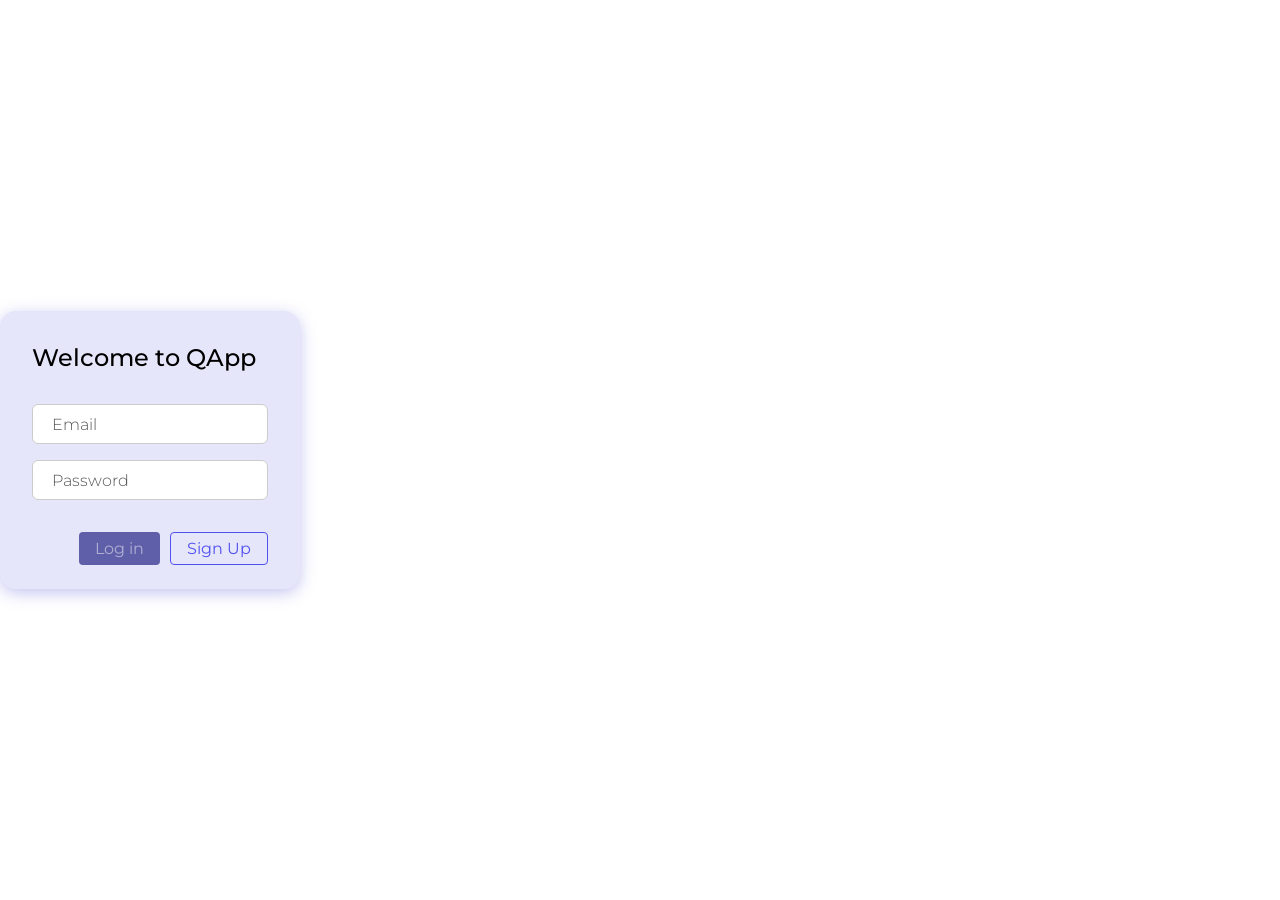
<file: frontend/index.html>
<!DOCTYPE html>
<html lang="en">
<head>
    <meta charset="UTF-8">
    <meta name="viewport" content="width=device-width, initial-scale=1.0">
    <title>welcome page</title>
    <link rel="stylesheet" href="style.css">
</head>
<body>
    <form class="form" id="loginForm">
        <div class="title">Welcome to QApp</div>
        <div class="input-error" id="regSuccessMsg" style="color: green;"></div>
        <div>
            <label id="email">
                <input type="email" autocomplete="email">
                <span>Email</span>
            </label>
            <div class="input-error">invalid email</div>
        </div>
        <label id="password">
            <input type="password" autocomplete="current-password">
            <span>Password</span>
        </label>
        <div class="form-actions">
            <button type="submit" class="button primary disable">Log in</button>
            <a href="/register" class="button secondary">Sign Up</a>
        </div>
    </form>

    <script type="module" src="script.js"></script>
</body>
</html>
</file>
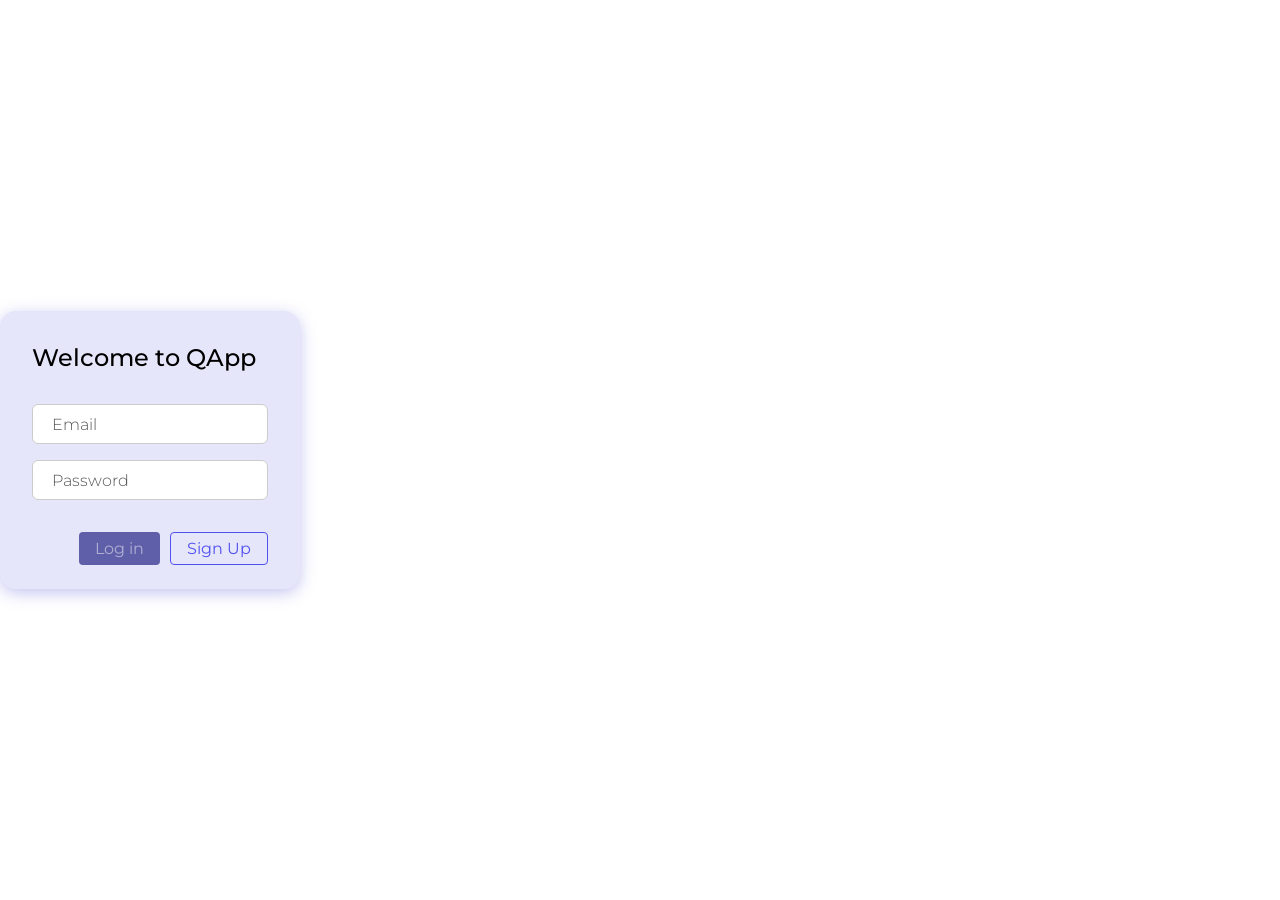
<file: queue-project/src/main/resources/static/index.html>
<!DOCTYPE html>
<html lang="en">
<head>
    <meta charset="UTF-8">
    <meta name="viewport" content="width=device-width, initial-scale=1.0">
    <title>Qapp</title>
    <link rel="stylesheet" href="style.css">
</head>
<body>
    <form class="form" id="loginForm">
        <div class="title">Welcome to QApp</div>
        <div class="input-success" id="regSuccessMsg"></div>
        <div class="input-error" id="loginError"></div>
        <div>
            <label id="email">
                <input type="email" autocomplete="email">
                <span>Email</span>
            </label>
            <div class="input-error">invalid email</div>
        </div>
        <label id="password">
            <input type="password" autocomplete="current-password">
            <span>Password</span>
        </label>
        <div class="form-actions">
            <button type="submit" class="button primary disable">Log in</button>
            <a href="/register" class="button secondary">Sign Up</a>
        </div>
    </form>

    <script type="module" src="script.js"></script>
</body>
</html>
</file>
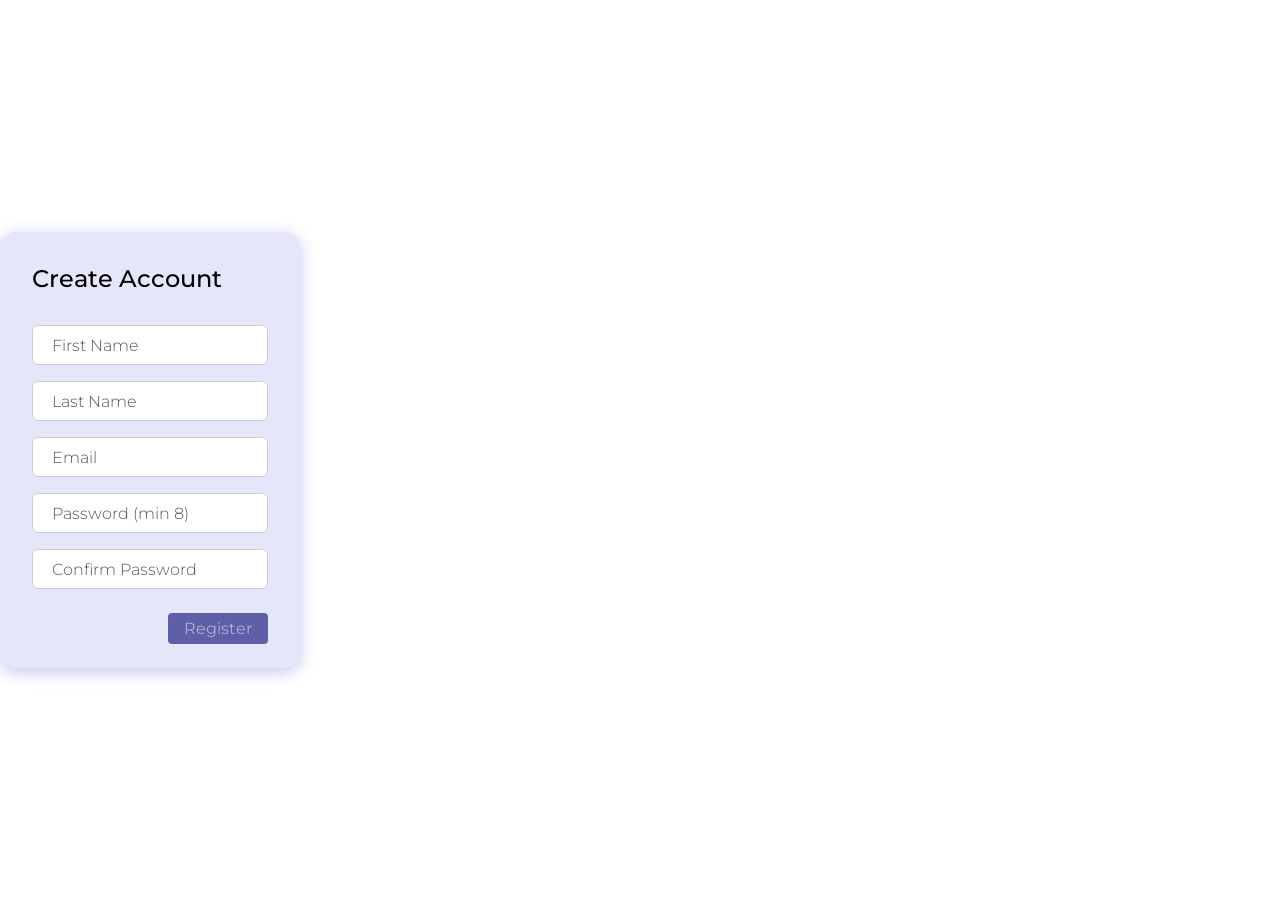
<file: frontend/reg.html>
<!DOCTYPE html>
<html lang="ru">
<head>
    <meta charset="UTF-8">
    <meta name="viewport" content="width=device-width, initial-scale=1.0">
    <title>Reg | QQueue</title>
    <link rel="stylesheet" href="style.css">
</head>
<body>
    <form class="form" id="regForm">
        <div class="title">Create Account</div>

        <label id="firstName">
            <input type="text" autocomplete="given-name" required>
            <span>First Name</span>
        </label>

        <label id="lastName">
            <input type="text" autocomplete="family-name" required>
            <span>Last Name</span>
        </label>

        <label id="email">
            <input type="email" autocomplete="email" required>
            <span>Email</span>
        </label>

        <label id="password">
            <input type="password" autocomplete="new-password" required>
            <span>Password (min 8)</span>
        </label>

        <label id="confirmPassword">
            <input type="password" autocomplete="new-password" required>
            <span>Confirm Password</span>
        </label>

        <div class="input-error"></div>
        <button type="submit" class="button disable">Register</button>
    </form>

    <script type="module" src="js/register.js"></script>
</body>
</html>
</file>
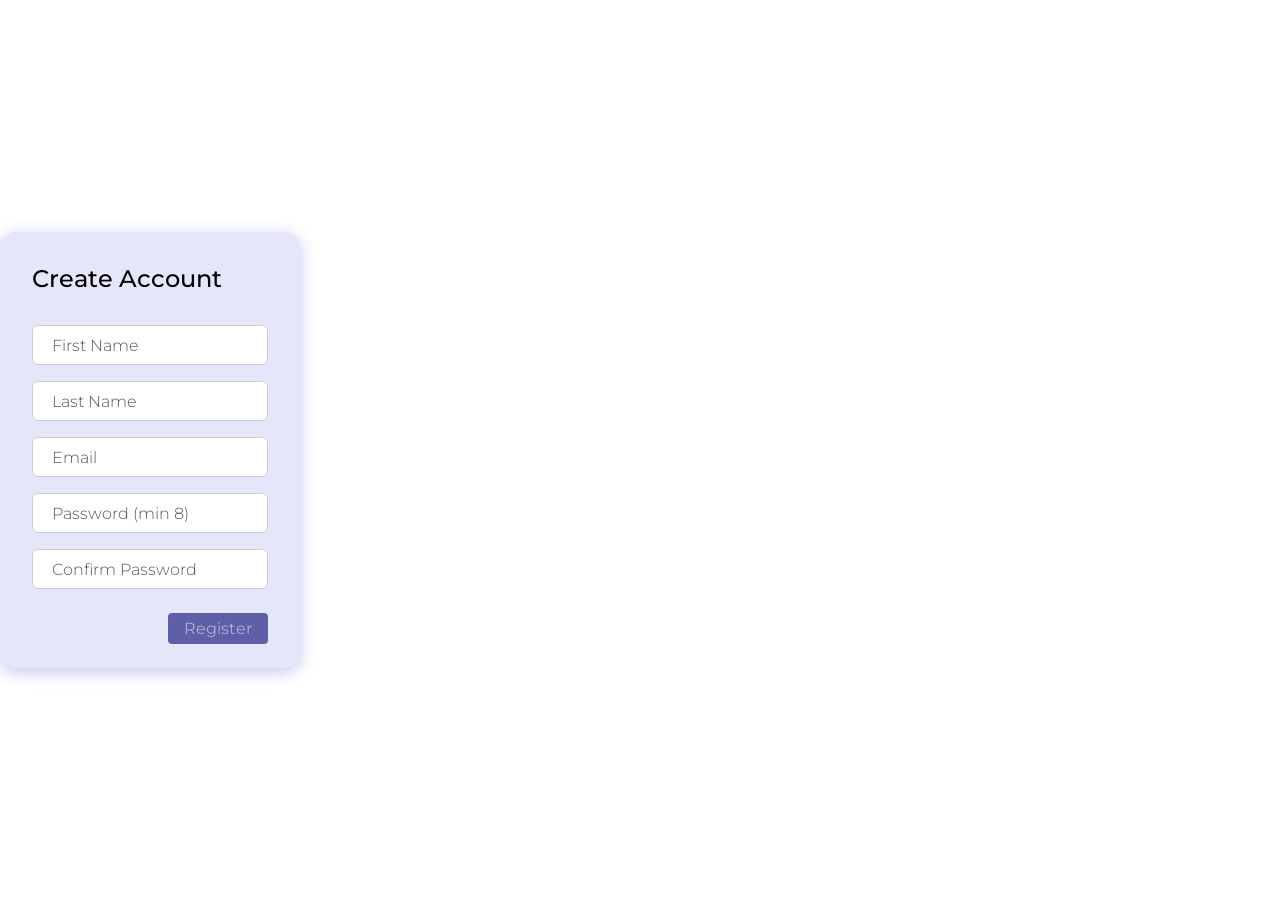
<file: queue-project/src/main/resources/static/reg.html>
<!DOCTYPE html>
<html lang="ru">
<head>
    <meta charset="UTF-8">
    <meta name="viewport" content="width=device-width, initial-scale=1.0">
    <title>Qapp | Registration</title>
    <link rel="stylesheet" href="style.css">
</head>
<body>
    <form class="form" id="regForm">
        <div class="title">Create Account</div>

        <label id="firstName">
            <input type="text" autocomplete="given-name" required>
            <span>First Name</span>
        </label>

        <label id="lastName">
            <input type="text" autocomplete="family-name" required>
            <span>Last Name</span>
        </label>

        <label id="email">
            <input type="email" autocomplete="email" required>
            <span>Email</span>
        </label>

        <label id="password">
            <input type="password" autocomplete="new-password" required>
            <span>Password (min 8)</span>
        </label>

        <label id="confirmPassword">
            <input type="password" autocomplete="new-password" required>
            <span>Confirm Password</span>
        </label>

        <div class="input-error"></div>
        <button type="submit" class="button disable">Register</button>
    </form>

    <script type="module" src="js/register.js"></script>
</body>
</html>
</file>
<file: frontend/style.css>
@import url('https://fonts.googleapis.com/css2?family=Montserrat:ital,wght@0,100..900;1,100..900&display=swap');

:root{
    --focus_color:rgb(81, 81, 240);
    --error_color: rgb(184, 9, 96);
}

*{
    margin:0;
    box-sizing: border-box;
}

body{
    height:100vh;
    display: grid;
    align-items: center;
    justify-self: center;
    font-family: "Montserrat", sans-serif;
}

.form {
    width: 300px;
    display: grid;
    grid-gap: 16px;
    padding: 32px;
    padding-bottom: 24px;
    background-color: lavender;
    border-radius: 16px;
    box-shadow: 0 4px 16px rgb(181, 181, 239, 0.8);
}
.title {
    font-size: 24px;
    font-weight: 500;
    margin-bottom: 16px;
}
label{
    display: block;
    position: relative;
}
input{
    height: 40px;
    width: 100%;
    outline: none;
    padding: 0 16px;
    border:  1px solid #ccc;
    border-radius: 6px;
}
input:focus,
label.filled input{
    border-color: var(--focus_color);
}
label.error input{
    border-color: var(--error_color);
}
input:focus + span,
label.filled span {
    cursor: default;
    top: -15px;
    left: 8px;
    font-size: 12px;
    color: var(--focus_color);
    background-color: lavender;
}
label.error span{
    color: var(--error_color);
}
span{
    cursor: text;
    position: absolute;
    top: 27%;
    left: 16px;
    font-weight: 300;
    color: #555;
    background-color: #fff;
    transition: all 0.3s ease-in-out;
    padding: 0 4px;
}
.button {
    cursor: pointer;
    justify-self: end;
    background-color: var(--focus_color);
    color: #fff;
    padding: 6px 16px;
    border-radius: 4px;
    margin-top: 8px;
    border: none;
    font: inherit;
    appearance: none;
    -webkit-appearance: none;
}
.button.disable {
    pointer-events: none;
    background-color: rgb(95, 95, 169);
}
.input-error{
    color: var(--error_color);
    font-size: 13px;
    margin-top: 4px;
    font-weight: 300;
    display: none;
}
.input-error.view{
    display: block;
}

.form-actions {
    display: flex;
    gap: 10px;
    justify-content: flex-end;
    margin-top: 8px;
}
.button.primary {
    background-color: var(--focus_color);
    color: #fff;
}
.button.secondary {
    text-decoration: none;
    background-color: transparent;
    border: 1px solid var(--focus_color);
    color: var(--focus_color);
}
.button.secondary:hover {
    text-decoration: none;
    background-color: var(--focus_color);
    color: #fff;
}
.button.disable {
    pointer-events: none;
    background-color: rgb(95, 95, 169); 
    border-color: rgb(95, 95, 169);
    color: rgba(255, 255, 255, 0.5);
}
</file>
<file: queue-project/src/main/resources/static/style.css>
@import url('https://fonts.googleapis.com/css2?family=Montserrat:ital,wght@0,100..900;1,100..900&display=swap');

:root{
    --focus_color:rgb(81, 81, 240);
    --error_color: rgb(184, 9, 96);
}

*{
    margin:0;
    box-sizing: border-box;
}

body{
    height:100vh;
    display: grid;
    align-items: center;
    justify-self: center;
    font-family: "Montserrat", sans-serif;
}

.form {
    width: 300px;
    display: grid;
    grid-gap: 16px;
    padding: 32px;
    padding-bottom: 24px;
    background-color: lavender;
    border-radius: 16px;
    box-shadow: 0 4px 16px rgb(181, 181, 239, 0.8);
}
.title {
    font-size: 24px;
    font-weight: 500;
    margin-bottom: 16px;
}
label{
    display: block;
    position: relative;
}
input{
    height: 40px;
    width: 100%;
    outline: none;
    padding: 0 16px;
    border:  1px solid #ccc;
    border-radius: 6px;
}
input:focus,
label.filled input{
    border-color: var(--focus_color);
}
label.error input{
    border-color: var(--error_color);
}
input:focus + span,
label.filled span {
    cursor: default;
    top: -15px;
    left: 8px;
    font-size: 12px;
    color: var(--focus_color);
    background-color: lavender;
}
label.error span{
    color: var(--error_color);
}
span{
    cursor: text;
    position: absolute;
    top: 27%;
    left: 16px;
    font-weight: 300;
    color: #555;
    background-color: #fff;
    transition: all 0.3s ease-in-out;
    padding: 0 4px;
}
.button {
    cursor: pointer;
    justify-self: end;
    background-color: var(--focus_color);
    color: #fff;
    padding: 6px 16px;
    border-radius: 4px;
    margin-top: 8px;
    border: none;
    font: inherit;
    appearance: none;
    -webkit-appearance: none;
}
.button.disable {
    pointer-events: none;
    background-color: rgb(95, 95, 169);
}
.input-error{
    color: var(--error_color);
    font-size: 13px;
    margin-top: 4px;
    font-weight: 300;
    display: none;
}
.input-error.view{
    display: block;
}

.input-success{
    color: #1e8e3e;
    font-size: 13px;
    margin-top: 4px;
    font-weight: 300;
    display: none;
}
.input-success.view{
    display: block;
}

.form-actions {
    display: flex;
    gap: 10px;
    justify-content: flex-end;
    margin-top: 8px;
}
.button.primary {
    background-color: var(--focus_color);
    color: #fff;
}
.button.secondary {
    text-decoration: none;
    background-color: transparent;
    border: 1px solid var(--focus_color);
    color: var(--focus_color);
}
.button.secondary:hover {
    text-decoration: none;
    background-color: var(--focus_color);
    color: #fff;
}
.button.disable {
    pointer-events: none;
    background-color: rgb(95, 95, 169); 
    border-color: rgb(95, 95, 169);
    color: rgba(255, 255, 255, 0.5);
}
</file>
